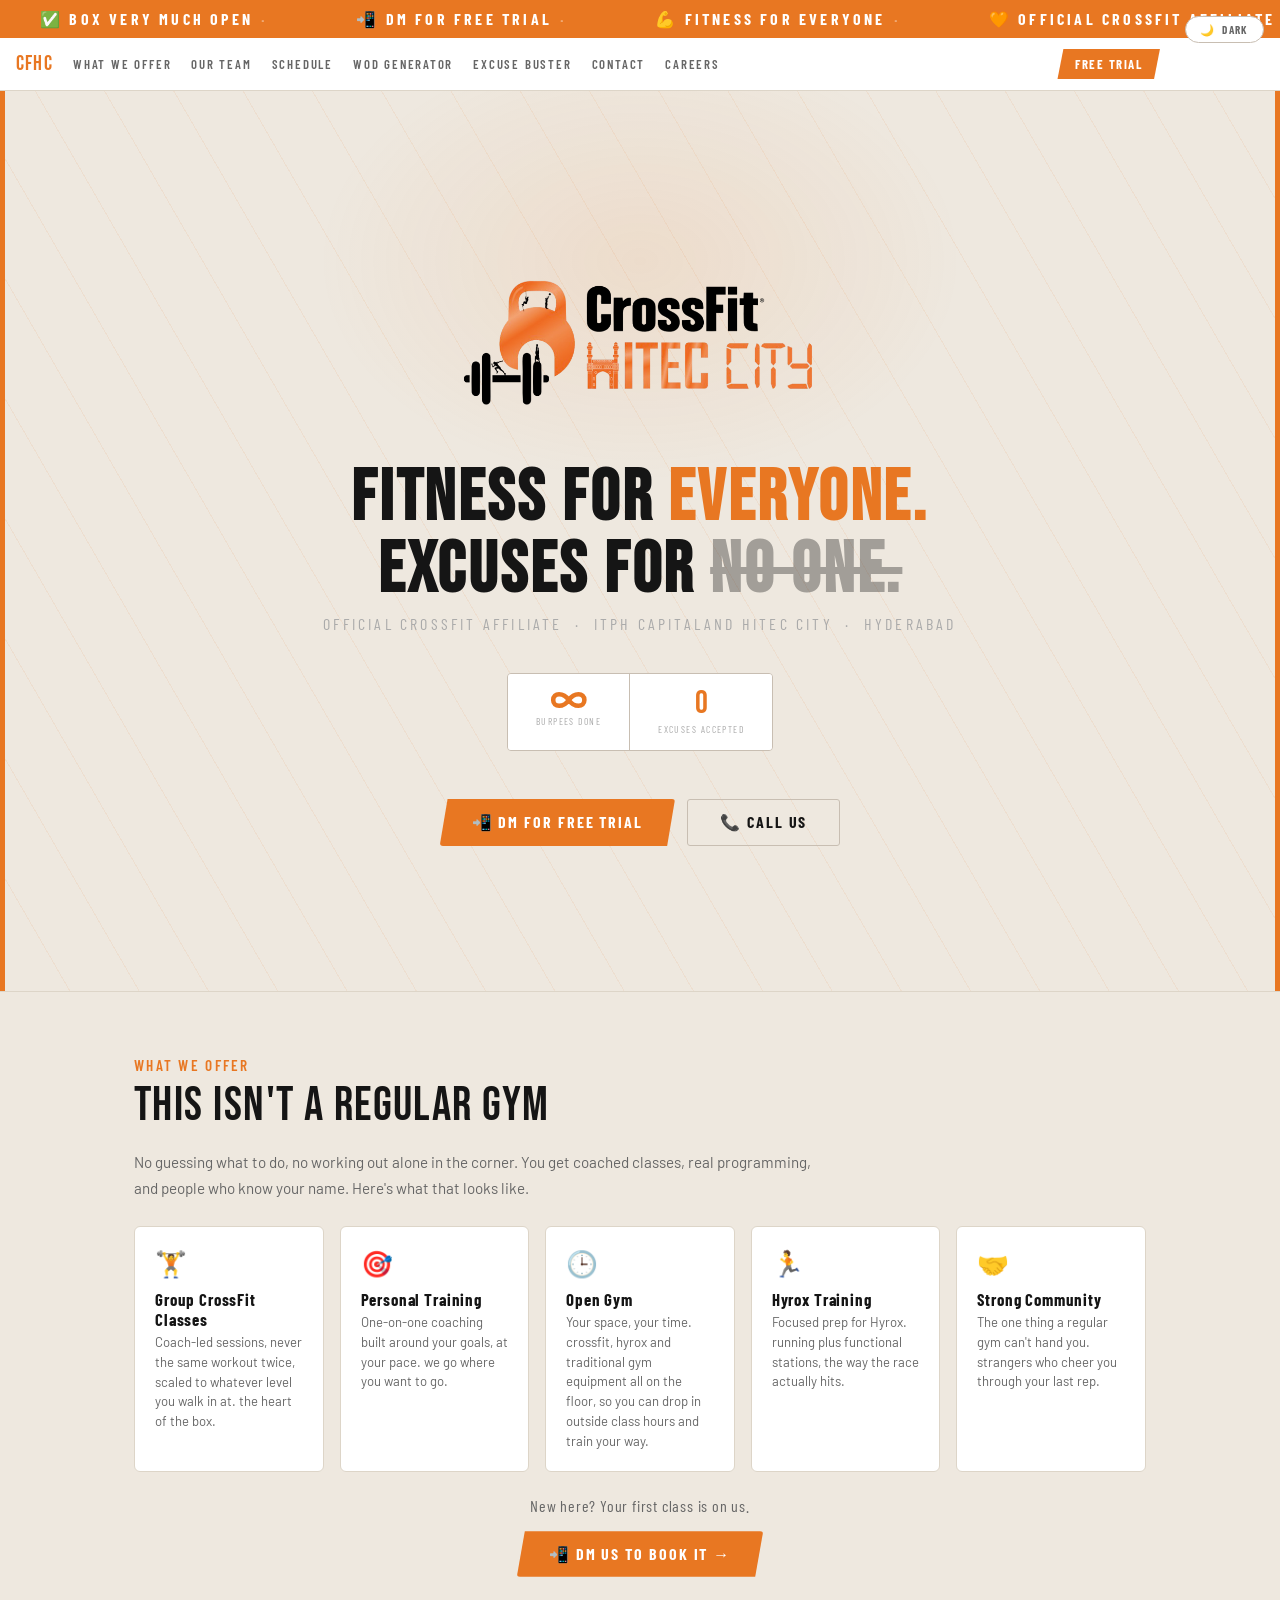
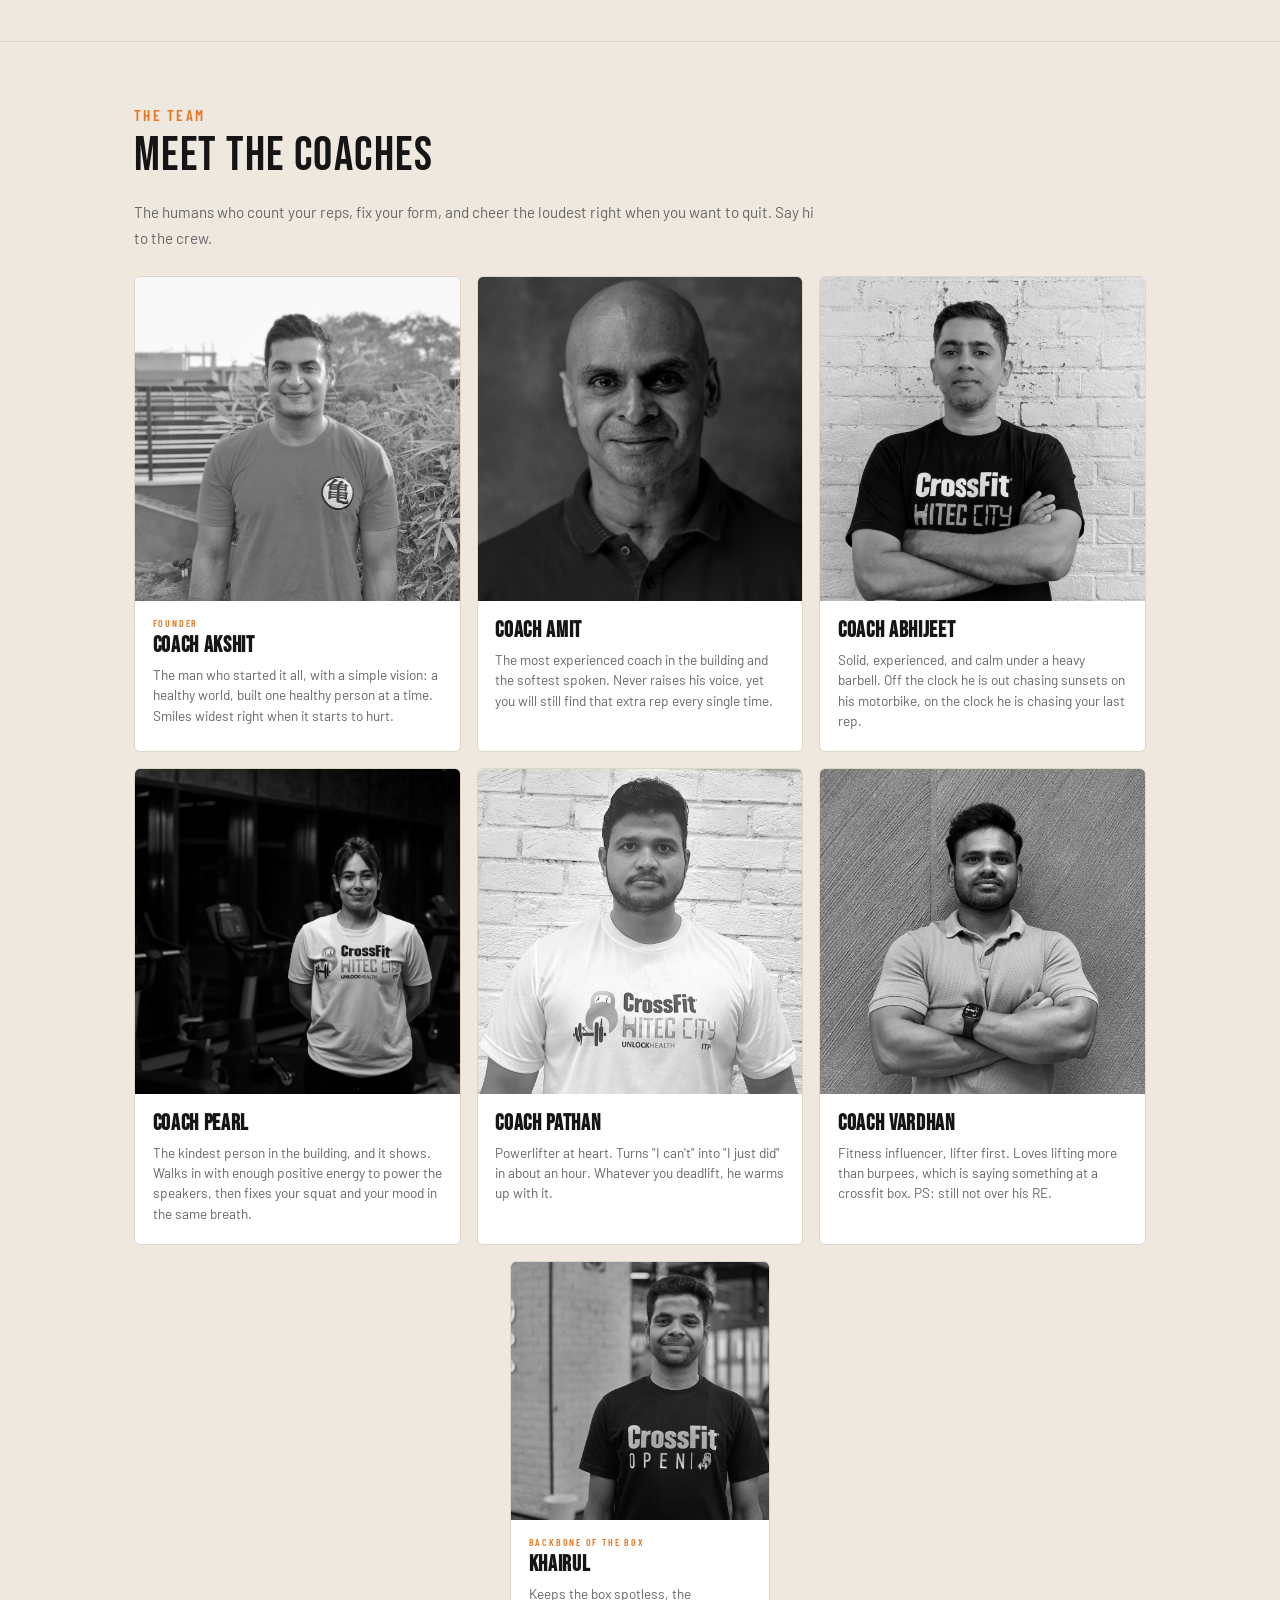
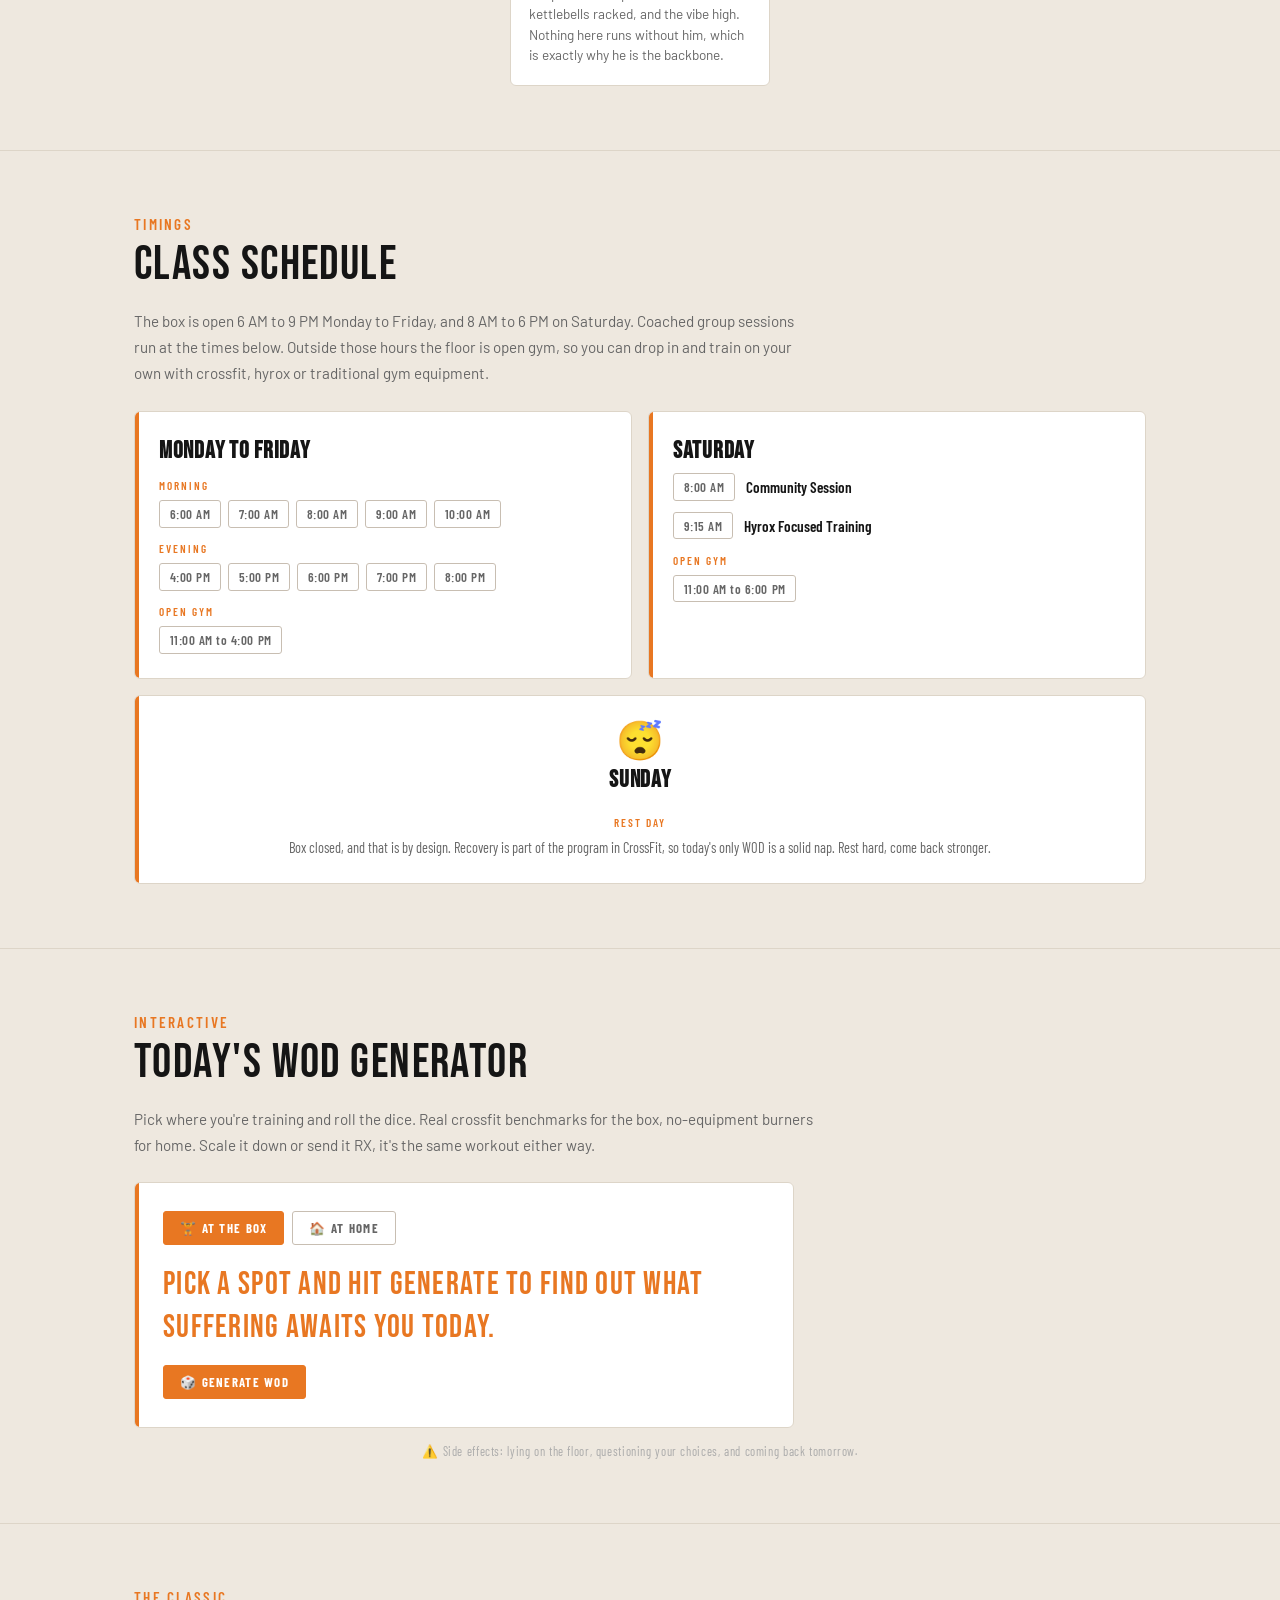
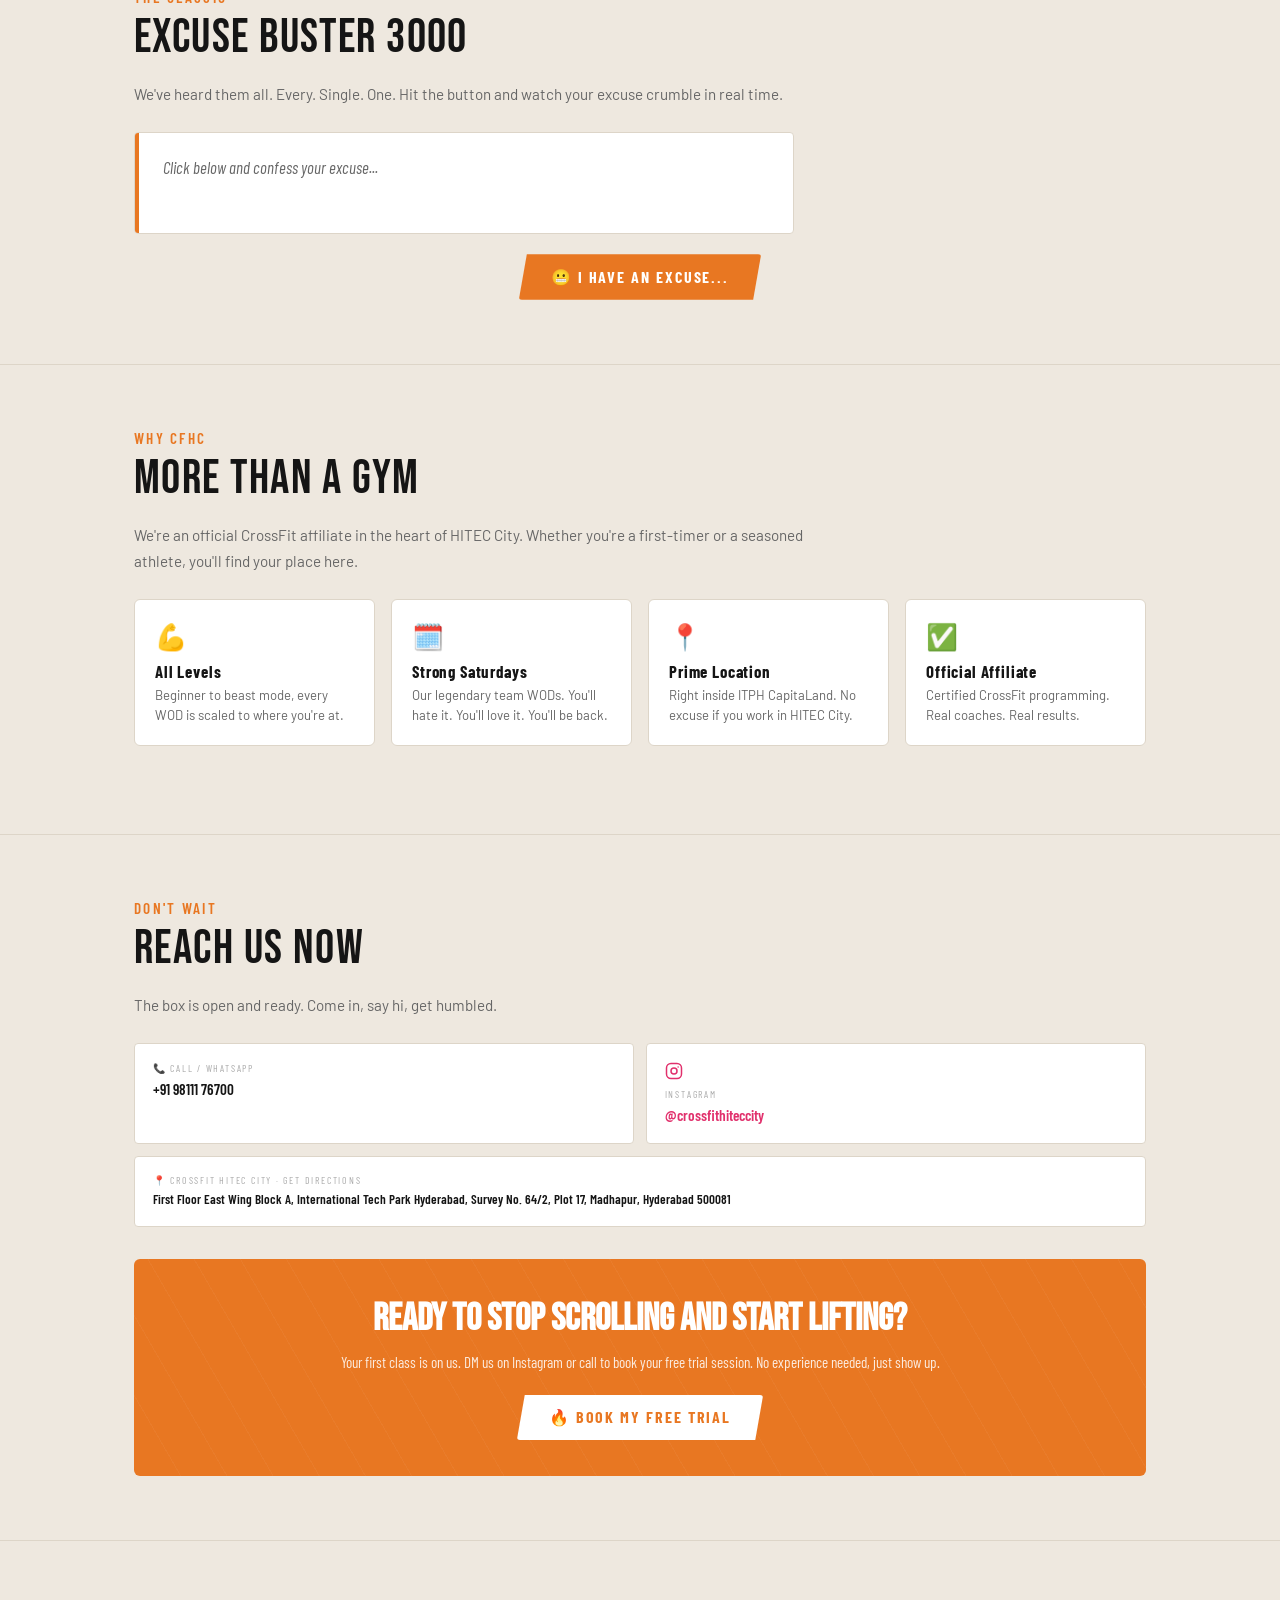
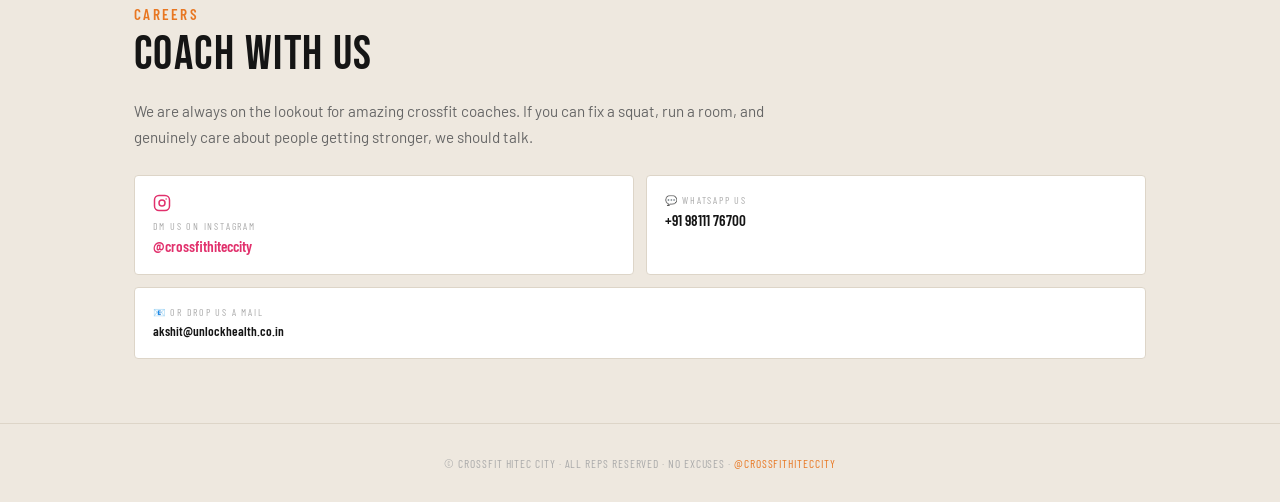
<file: index.html>
<!DOCTYPE html>
<html lang="en" data-theme="dark">
<head>
  <meta charset="UTF-8"/>
  <meta name="viewport" content="width=device-width, initial-scale=1.0"/>
  <title>CrossFit HITEC City</title>
  <meta name="description" content="CrossFit HITEC City is a CrossFit gym in Madhapur, Hyderabad and an official CrossFit affiliate. Coached group classes, personal training, open gym and Hyrox training. Your first class is free."/>
  <meta name="theme-color" content="#E87722"/>
  <meta name="robots" content="index, follow"/>
  <link rel="canonical" href="https://crossfithiteccity.com/"/>

  <!-- open graph, this is what shows up when the link is shared on whatsapp, instagram, facebook etc -->
  <meta property="og:type" content="website"/>
  <meta property="og:site_name" content="CrossFit HITEC City"/>
  <meta property="og:title" content="CrossFit HITEC City"/>
  <meta property="og:description" content="Official CrossFit affiliate in HITEC City, Hyderabad. Coached classes, personal training, open gym and Hyrox. Your first class is on us."/>
  <meta property="og:url" content="https://crossfithiteccity.com/"/>
  <meta property="og:image" content="https://crossfithiteccity.com/og-image.png"/>
  <meta property="og:image:width" content="1200"/>
  <meta property="og:image:height" content="630"/>
  <meta property="og:image:alt" content="CrossFit HITEC City logo with the tagline fitness for everyone, excuses for no one."/>

  <!-- twitter uses its own tags for the same thing -->
  <meta name="twitter:card" content="summary_large_image"/>
  <meta name="twitter:title" content="CrossFit HITEC City"/>
  <meta name="twitter:description" content="Official CrossFit affiliate in HITEC City, Hyderabad. Your first class is on us."/>
  <meta name="twitter:image" content="https://crossfithiteccity.com/og-image.png"/>

  <!-- favicons, the little icon in the browser tab -->
  <link rel="icon" href="favicon.ico" sizes="any"/>
  <link rel="icon" type="image/png" sizes="32x32" href="favicon-32.png"/>
  <link rel="apple-touch-icon" href="apple-touch-icon.png"/>

  <link href="https://fonts.googleapis.com/css2?family=Bebas+Neue&family=Barlow+Condensed:ital,wght@0,400;0,600;0,700;1,700&family=Barlow:wght@400;500&display=swap" rel="stylesheet"/>
  <!-- the ?v= number busts browser caches, bump it whenever css or js changes -->
  <link rel="stylesheet" href="css/styles.css?v=6"/>

  <!-- structured data so search engines understand this is a crossfit gym in hyderabad, with the address, phone and hours -->
  <script type="application/ld+json">
  {
    "@context": "https://schema.org",
    "@type": "HealthClub",
    "name": "CrossFit HITEC City",
    "description": "CrossFit HITEC City is a CrossFit gym in Madhapur, Hyderabad and an official CrossFit affiliate. Coached group classes, personal training, open gym and Hyrox training.",
    "url": "https://crossfithiteccity.com/",
    "logo": "https://crossfithiteccity.com/logos/logo.png",
    "image": "https://crossfithiteccity.com/og-image.png",
    "telephone": "+919811176700",
    "sameAs": [
      "https://instagram.com/crossfithiteccity"
    ],
    "address": {
      "@type": "PostalAddress",
      "streetAddress": "First Floor East Wing Block A, International Tech Park Hyderabad, Survey No. 64/2, Plot 17, Madhapur",
      "addressLocality": "Hyderabad",
      "addressRegion": "Telangana",
      "postalCode": "500081",
      "addressCountry": "IN"
    },
    "hasMap": "https://share.google/ez5UWl0daaJvxQwB5",
    "areaServed": "Hyderabad",
    "openingHoursSpecification": [
      {
        "@type": "OpeningHoursSpecification",
        "dayOfWeek": ["Monday", "Tuesday", "Wednesday", "Thursday", "Friday"],
        "opens": "06:00",
        "closes": "21:00"
      },
      {
        "@type": "OpeningHoursSpecification",
        "dayOfWeek": ["Saturday"],
        "opens": "08:00",
        "closes": "18:00"
      }
    ]
  }
  </script>
</head>
<body>
<canvas id="confetti"></canvas>
<div id="drops"></div>

<button class="theme-btn" id="themeBtn"><span id="themeIcon">☀️</span><span id="themeLabel">Light</span></button>

<!-- ══ TICKER ══ -->
<div class="ticker-wrap">
  <div class="ticker" id="ticker">
    <!-- JS duplicates these for seamless loop -->
  </div>
</div>

<!-- ══ NAV ══ -->
<!-- sits under the ticker and sticks to the top while you scroll -->
<nav class="site-nav" aria-label="Site">
  <div class="nav-inner">
    <a class="nav-logo" href="#">CFHC</a>
    <a class="nav-link" href="#offer">What We Offer</a>
    <a class="nav-link" href="#coaches">Our Team</a>
    <a class="nav-link" href="#schedule">Schedule</a>
    <a class="nav-link" href="#wod">WOD Generator</a>
    <a class="nav-link" href="#excuses">Excuse Buster</a>
    <a class="nav-link" href="#contact">Contact</a>
    <a class="nav-link" href="#careers">Careers</a>
    <a class="nav-cta js-trial" href="https://instagram.com/crossfithiteccity" target="_blank" rel="noopener">Free Trial</a>
  </div>
</nav>

<!-- ══ HERO ══ -->
<div class="hero">
  <div class="hero-slash-left"></div>
  <div class="hero-slash-right"></div>

  <div class="hero-inner">
    <div class="logo-wrap">
      <img src="logos/logo_without_bg.png" alt="CrossFit HITEC City"/>
    </div>

    <h1 class="hero-tagline">
      Fitness For <span class="hi">Everyone.</span><br>
      Excuses For <span class="strike">No One.</span>
    </h1>
    <p class="hero-sub">Official CrossFit Affiliate &nbsp;·&nbsp; ITPH CapitaLand HITEC City &nbsp;·&nbsp; Hyderabad</p>

    <div class="stats-bar">
      <div class="stat-item"><div class="stat-num"><svg class="stat-infinity" viewBox="0 0 64 32" role="img" aria-label="infinite"><path d="M32 16 C24 4 8 4 8 16 C8 28 24 28 32 16 C40 4 56 4 56 16 C56 28 40 28 32 16 Z" fill="none" stroke="currentColor" stroke-width="7" stroke-linecap="round" stroke-linejoin="round"/></svg></div><div class="stat-label">Burpees Done</div></div>
      <div class="stat-item"><div class="stat-num">0</div><div class="stat-label">Excuses Accepted</div></div>
    </div>

    <div class="cta-group">
      <a class="btn-primary js-trial" href="https://instagram.com/crossfithiteccity" target="_blank" rel="noopener">📲 DM for Free Trial</a>
      <a class="btn-secondary" href="tel:+919811176700">📞 Call Us</a>
    </div>
  </div>
</div>

<div class="section-divider"></div>

<!-- ══ WHAT WE OFFER ══ -->
<!-- real stuff we actually offer. keeps the "more than a regular gym" message up top. -->
<div class="section-wrap reveal" id="offer">
  <div class="section-label">What We Offer</div>
  <h2 class="section-title">This Isn't a Regular Gym</h2>
  <p class="section-body">No guessing what to do, no working out alone in the corner. You get coached classes, real programming, and people who know your name. Here's what that looks like.</p>
  <div class="community-grid">
    <div class="community-card"><div class="emoji">🏋️</div><h4>Group CrossFit Classes</h4><p>Coach-led sessions, never the same workout twice, scaled to whatever level you walk in at. the heart of the box.</p></div>
    <div class="community-card"><div class="emoji">🎯</div><h4>Personal Training</h4><p>One-on-one coaching built around your goals, at your pace. we go where you want to go.</p></div>
    <div class="community-card"><div class="emoji">🕒</div><h4>Open Gym</h4><p>Your space, your time. crossfit, hyrox and traditional gym equipment all on the floor, so you can drop in outside class hours and train your way.</p></div>
    <div class="community-card"><div class="emoji">🏃</div><h4>Hyrox Training</h4><p>Focused prep for Hyrox. running plus functional stations, the way the race actually hits.</p></div>
    <div class="community-card"><div class="emoji">🤝</div><h4>Strong Community</h4><p>The one thing a regular gym can't hand you. strangers who cheer you through your last rep.</p></div>
  </div>
  <p style="font-size:1rem;color:var(--text2);font-family:'Barlow Condensed',sans-serif;letter-spacing:.05em;text-align:center;margin-top:1.5rem;margin-bottom:1rem">New here? Your first class is on us.</p>
  <div style="display:flex;justify-content:center">
    <a class="btn-primary js-trial" href="https://instagram.com/crossfithiteccity" target="_blank" rel="noopener">📲 DM us to book it →</a>
  </div>
</div>

<div class="section-divider"></div>

<!-- ══ COACHES ══ -->
<!-- the team. photos live in people/coaches, greyed out by default with colour on hover. -->
<div class="section-wrap reveal" id="coaches">
  <div class="section-label">The Team</div>
  <h2 class="section-title">Meet the Coaches</h2>
  <p class="section-body">The humans who count your reps, fix your form, and cheer the loudest right when you want to quit. Say hi to the crew.</p>
  <div class="coaches-grid">
    <div class="coach-card">
      <img class="coach-photo" src="people/coaches/Coach%20Akshit.jpeg" alt="Coach Akshit" loading="lazy"/>
      <div class="coach-info">
        <div class="coach-tag">Founder</div>
        <h4 class="coach-name">Coach Akshit</h4>
        <p class="coach-about">The man who started it all, with a simple vision: a healthy world, built one healthy person at a time. Smiles widest right when it starts to hurt.</p>
      </div>
    </div>
    <div class="coach-card">
      <img class="coach-photo" src="people/coaches/Coach%20Amit.jpeg" alt="Coach Amit" loading="lazy"/>
      <div class="coach-info">
        <h4 class="coach-name">Coach Amit</h4>
        <p class="coach-about">The most experienced coach in the building and the softest spoken. Never raises his voice, yet you will still find that extra rep every single time.</p>
      </div>
    </div>
    <div class="coach-card">
      <img class="coach-photo" src="people/coaches/Coach%20Abhijeet.jpeg" alt="Coach Abhijeet" loading="lazy"/>
      <div class="coach-info">
        <h4 class="coach-name">Coach Abhijeet</h4>
        <p class="coach-about">Solid, experienced, and calm under a heavy barbell. Off the clock he is out chasing sunsets on his motorbike, on the clock he is chasing your last rep.</p>
      </div>
    </div>
    <div class="coach-card">
      <img class="coach-photo" src="people/coaches/Coach%20Pearl.jpeg" alt="Coach Pearl" loading="lazy"/>
      <div class="coach-info">
        <h4 class="coach-name">Coach Pearl</h4>
        <p class="coach-about">The kindest person in the building, and it shows. Walks in with enough positive energy to power the speakers, then fixes your squat and your mood in the same breath.</p>
      </div>
    </div>
    <div class="coach-card">
      <img class="coach-photo" src="people/coaches/Coach%20Pathan.jpeg" alt="Coach Pathan" loading="lazy"/>
      <div class="coach-info">
        <h4 class="coach-name">Coach Pathan</h4>
        <p class="coach-about">Powerlifter at heart. Turns "I can't" into "I just did" in about an hour. Whatever you deadlift, he warms up with it.</p>
      </div>
    </div>
    <div class="coach-card">
      <img class="coach-photo" src="people/coaches/Coach%20Vardhan.jpeg" alt="Coach Vardhan" loading="lazy"/>
      <div class="coach-info">
        <h4 class="coach-name">Coach Vardhan</h4>
        <p class="coach-about">Fitness influencer, lifter first. Loves lifting more than burpees, which is saying something at a crossfit box. PS: still not over his RE.</p>
      </div>
    </div>
  </div>
  <!-- one support staff, khairul, the backbone of the box -->
  <div class="backbone">
    <div class="coach-card">
      <img class="coach-photo" src="people/support-staff/Khairul.jpeg" alt="Khairul" loading="lazy"/>
      <div class="coach-info">
        <div class="coach-tag">Backbone of the Box</div>
        <h4 class="coach-name">Khairul</h4>
        <p class="coach-about">Keeps the box spotless, the kettlebells racked, and the vibe high. Nothing here runs without him, which is exactly why he is the backbone.</p>
      </div>
    </div>
  </div>
</div>

<div class="section-divider"></div>

<!-- ══ SCHEDULE ══ -->
<!-- the group session timings. box hours up top, then a card per day group. -->
<div class="section-wrap reveal" id="schedule">
  <div class="section-label">Timings</div>
  <h2 class="section-title">Class Schedule</h2>
  <p class="section-body">The box is open 6 AM to 9 PM Monday to Friday, and 8 AM to 6 PM on Saturday. Coached group sessions run at the times below. Outside those hours the floor is open gym, so you can drop in and train on your own with crossfit, hyrox or traditional gym equipment.</p>
  <div class="schedule-grid">
    <div class="sched-card">
      <h4 class="sched-day">Monday to Friday</h4>
      <div class="sched-block">Morning</div>
      <div class="time-pills">
        <span class="time-pill">6:00 AM</span>
        <span class="time-pill">7:00 AM</span>
        <span class="time-pill">8:00 AM</span>
        <span class="time-pill">9:00 AM</span>
        <span class="time-pill">10:00 AM</span>
      </div>
      <div class="sched-block">Evening</div>
      <div class="time-pills">
        <span class="time-pill">4:00 PM</span>
        <span class="time-pill">5:00 PM</span>
        <span class="time-pill">6:00 PM</span>
        <span class="time-pill">7:00 PM</span>
        <span class="time-pill">8:00 PM</span>
      </div>
      <div class="sched-block">Open Gym</div>
      <div class="time-pills"><span class="time-pill">11:00 AM to 4:00 PM</span></div>
    </div>
    <div class="sched-card">
      <h4 class="sched-day">Saturday</h4>
      <div class="sched-session"><span class="time-pill">8:00 AM</span><span class="sched-session-name">Community Session</span></div>
      <div class="sched-session"><span class="time-pill">9:15 AM</span><span class="sched-session-name">Hyrox Focused Training</span></div>
      <div class="sched-block">Open Gym</div>
      <div class="time-pills"><span class="time-pill">11:00 AM to 6:00 PM</span></div>
    </div>
    <div class="sched-card sched-card--rest">
      <div class="sched-rest-emoji">😴</div>
      <h4 class="sched-day">Sunday</h4>
      <div class="sched-block">Rest Day</div>
      <p class="sched-rest-text">Box closed, and that is by design. Recovery is part of the program in CrossFit, so today's only WOD is a solid nap. Rest hard, come back stronger.</p>
    </div>
  </div>
</div>

<div class="section-divider"></div>

<!-- ══ WOD GENERATOR ══ -->
<div class="section-wrap reveal" id="wod">
  <div class="section-label">Interactive</div>
  <h2 class="section-title">Today's WOD Generator</h2>
  <p class="section-body">Pick where you're training and roll the dice. Real crossfit benchmarks for the box, no-equipment burners for home. Scale it down or send it RX, it's the same workout either way.</p>
  <div class="wod-card">
    <div class="wod-toggle" role="group" aria-label="Where are you training">
      <button class="wod-btn mode-btn hot" data-mode="gym">🏋️ At the Box</button>
      <button class="wod-btn mode-btn" data-mode="home">🏠 At Home</button>
    </div>
    <div class="wod-display" id="wodDisplay">Pick a spot and hit generate to find out what suffering awaits you today.</div>
    <div class="wod-meta" id="wodMeta"></div>
    <div class="wod-actions">
      <button class="wod-btn hot" id="genBtn">🎲 Generate WOD</button>
      <div class="wod-level" id="wodLevel" style="display:none" role="group" aria-label="Difficulty">
        <button class="wod-btn level-btn" data-level="scaled">📉 Scaled</button>
        <button class="wod-btn level-btn hot" data-level="rx">💀 RX</button>
      </div>
    </div>
  </div>
  <p style="font-size:.78rem;color:var(--text3);font-family:'Barlow Condensed',sans-serif;letter-spacing:.05em;text-align:center">⚠️ Side effects: lying on the floor, questioning your choices, and coming back tomorrow.</p>
</div>

<div class="section-divider"></div>

<!-- ══ EXCUSE BUSTER ══ -->
<div class="section-wrap reveal" id="excuses">
  <div class="section-label">The Classic</div>
  <h2 class="section-title">Excuse Buster 3000</h2>
  <p class="section-body">We've heard them all. Every. Single. One. Hit the button and watch your excuse crumble in real time.</p>
  <div class="excuse-card">
    <div class="excuse-text" id="excuseText">Click below and confess your excuse...</div>
    <div class="reply-text" id="replyText"></div>
  </div>
  <div style="display:flex;justify-content:center">
    <button class="btn-primary" onclick="bustExcuse()">😬 I have an excuse...</button>
  </div>
</div>

<div class="section-divider"></div>

<!-- ══ COMMUNITY ══ -->
<div class="section-wrap reveal">
  <div class="section-label">Why CFHC</div>
  <h2 class="section-title">More Than a Gym</h2>
  <p class="section-body">We're an official CrossFit affiliate in the heart of HITEC City. Whether you're a first-timer or a seasoned athlete, you'll find your place here.</p>
  <div class="community-grid">
    <div class="community-card"><div class="emoji">💪</div><h4>All Levels</h4><p>Beginner to beast mode, every WOD is scaled to where you're at.</p></div>
    <div class="community-card"><div class="emoji">🗓️</div><h4>Strong Saturdays</h4><p>Our legendary team WODs. You'll hate it. You'll love it. You'll be back.</p></div>
    <div class="community-card"><div class="emoji">📍</div><h4>Prime Location</h4><p>Right inside ITPH CapitaLand. No excuse if you work in HITEC City.</p></div>
    <div class="community-card"><div class="emoji">✅</div><h4>Official Affiliate</h4><p>Certified CrossFit programming. Real coaches. Real results.</p></div>
  </div>
</div>

<div class="section-divider"></div>

<!-- ══ CONTACT ══ -->
<div class="section-wrap reveal" id="contact">
  <div class="section-label">Don't Wait</div>
  <h2 class="section-title">Reach Us Now</h2>
  <p class="section-body">The box is open and ready. Come in, say hi, get humbled.</p>
  <div class="contact-grid">
    <a class="contact-card" href="tel:+919811176700"><div class="cc-label">📞 Call / WhatsApp</div><div class="cc-value">+91 98111 76700</div></a>
    <a class="contact-card ig" href="https://instagram.com/crossfithiteccity" target="_blank" rel="noopener">
      <svg class="ig-icon" viewBox="0 0 24 24" fill="none"><rect x="2" y="2" width="20" height="20" rx="6" stroke="#E1306C" stroke-width="2"/><circle cx="12" cy="12" r="4" stroke="#E1306C" stroke-width="2"/><circle cx="17.5" cy="6.5" r="1" fill="#E1306C"/></svg>
      <div class="cc-label">Instagram</div><div class="cc-value">@crossfithiteccity</div>
    </a>
    <a class="contact-card full" href="https://share.google/ez5UWl0daaJvxQwB5" target="_blank" rel="noopener"><div class="cc-label">📍 CrossFit HITEC City · Get Directions</div><div class="cc-value">First Floor East Wing Block A, International Tech Park Hyderabad, Survey No. 64/2, Plot 17, Madhapur, Hyderabad 500081</div></a>
  </div>

  <div class="trial-box">
    <h3>Ready to Stop Scrolling and Start Lifting?</h3>
    <p>Your first class is on us. DM us on Instagram or call to book your free trial session. No experience needed, just show up.</p>
    <a class="btn-white js-trial" href="https://instagram.com/crossfithiteccity" target="_blank" rel="noopener" onclick="fireConfetti()">🔥 Book My Free Trial</a>
  </div>
</div>

<div class="section-divider"></div>

<!-- ══ CAREERS ══ -->
<div class="section-wrap reveal" id="careers">
  <div class="section-label">Careers</div>
  <h2 class="section-title">Coach With Us</h2>
  <p class="section-body">We are always on the lookout for amazing crossfit coaches. If you can fix a squat, run a room, and genuinely care about people getting stronger, we should talk.</p>
  <div class="contact-grid">
    <a class="contact-card ig" href="https://instagram.com/crossfithiteccity" target="_blank" rel="noopener">
      <svg class="ig-icon" viewBox="0 0 24 24" fill="none"><rect x="2" y="2" width="20" height="20" rx="6" stroke="#E1306C" stroke-width="2"/><circle cx="12" cy="12" r="4" stroke="#E1306C" stroke-width="2"/><circle cx="17.5" cy="6.5" r="1" fill="#E1306C"/></svg>
      <div class="cc-label">DM us on Instagram</div><div class="cc-value">@crossfithiteccity</div>
    </a>
    <a class="contact-card" href="https://wa.me/919811176700"><div class="cc-label">💬 WhatsApp us</div><div class="cc-value">+91 98111 76700</div></a>
    <a class="contact-card full" href="mailto:akshit@unlockhealth.co.in"><div class="cc-label">📧 Or drop us a mail</div><div class="cc-value">akshit@unlockhealth.co.in</div></a>
  </div>
</div>

<footer>© CrossFit HITEC City · All Reps Reserved · No Excuses · <a href="https://instagram.com/crossfithiteccity" target="_blank">@crossfithiteccity</a></footer>

<!-- ══ TRIAL MODAL ══ -->
<!-- pops up when any free trial button is clicked, lets people pick instagram or whatsapp -->
<div class="modal-overlay" id="trialModal" hidden>
  <div class="modal-card">
    <button class="modal-close" aria-label="Close">✕</button>
    <h3>Book Your Free Trial</h3>
    <p>Pick whichever is easier. We reply on both, fast.</p>
    <a class="modal-btn ig" href="https://instagram.com/crossfithiteccity" target="_blank" rel="noopener">📲 DM on Instagram</a>
    <a class="modal-btn wa" href="https://wa.me/919811176700?text=Hi!%20I%20want%20to%20book%20my%20free%20trial%20class%20at%20CrossFit%20HITEC%20City." target="_blank" rel="noopener">💬 WhatsApp Us</a>
  </div>
</div>

<script src="js/wods.js?v=2"></script>
<script src="js/excuses.js?v=2"></script>
<script src="js/main.js?v=4"></script>
</body>
</html>
</file>
<file: css/styles.css>
*,*::before,*::after{box-sizing:border-box;margin:0;padding:0}

:root{--orange:#E87722;--orange-dim:rgba(232,119,34,0.18);--orange-glow:rgba(232,119,34,0.10)}

[data-theme="dark"]{
  --bg:#070707;--bg2:#111;--bg3:#181818;
  --border:#222;--border2:#333;
  --text:#F2F2F2;--text2:#888;--text3:#444;
  /* subtle pale panel behind logo so it reads on dark backgrounds */
  --logo-wrap-bg:linear-gradient(180deg, rgba(255,255,255,0.07), rgba(255,255,255,0.035));
  --logo-wrap-border:rgba(255,255,255,0.09);
  --logo-wrap-r:6px;
  --card-hover-bg:rgba(232,119,34,0.07);
  --ticker-bg:#E87722;--ticker-text:#fff;
  --slash-color:rgba(232,119,34,0.06);
  --orange-glow:rgba(232,119,34,0.18);
}
[data-theme="light"]{
  --bg:#EEE8DF;--bg2:#fff;--bg3:#f5f0ea;
  --border:#DDD5C8;--border2:#C8BEB2;
  --text:#151515;--text2:#666;--text3:#AAA;
  --logo-wrap-bg:transparent;--logo-wrap-r:14px;
  --card-hover-bg:rgba(232,119,34,0.06);
  --ticker-bg:#E87722;--ticker-text:#fff;
  --slash-color:rgba(232,119,34,0.08);
}

html{scroll-behavior:smooth}
body{background:var(--bg);color:var(--text);font-family:'Barlow',sans-serif;min-height:100vh;overflow-x:hidden;transition:background .3s,color .3s}

/* ── THEME BTN ── */
.theme-btn{position:fixed;top:1rem;right:1rem;z-index:300;background:var(--bg2);border:1px solid var(--border2);border-radius:50px;padding:.35rem .9rem;cursor:pointer;display:flex;align-items:center;gap:.4rem;font-family:'Barlow Condensed',sans-serif;font-size:.7rem;font-weight:700;letter-spacing:.12em;text-transform:uppercase;color:var(--text2);transition:border-color .2s,color .2s,background .3s}
.theme-btn:hover{border-color:var(--orange);color:var(--orange)}

/* ── NAV ── */
/* sits under the ticker and sticks to the top of the screen while you scroll.
   the floating theme button sits on top of it, so the inner row leaves room on the right */
.site-nav{position:sticky;top:0;z-index:250;background:var(--bg2);border-bottom:1px solid var(--border);transition:background .3s,border-color .3s}
.nav-inner{display:flex;align-items:center;gap:1.25rem;padding:.7rem 1rem;padding-right:7.5rem;overflow-x:auto;white-space:nowrap;-webkit-overflow-scrolling:touch;scrollbar-width:none}
.nav-inner::-webkit-scrollbar{display:none}
.nav-logo{font-family:'Bebas Neue',sans-serif;font-size:1.3rem;line-height:1;color:var(--orange);text-decoration:none;letter-spacing:.06em}
.nav-link{font-family:'Barlow Condensed',sans-serif;font-size:.8rem;font-weight:600;letter-spacing:.14em;text-transform:uppercase;color:var(--text2);text-decoration:none;transition:color .2s}
.nav-link:hover{color:var(--orange)}
.nav-cta{margin-left:auto;background:var(--orange);color:#fff;font-family:'Barlow Condensed',sans-serif;font-size:.8rem;font-weight:700;letter-spacing:.12em;text-transform:uppercase;padding:.45rem 1.1rem;text-decoration:none;clip-path:polygon(6px 0%,100% 0%,calc(100% - 6px) 100%,0% 100%);transition:background .2s}
.nav-cta:hover{background:#c45e0e}

/* ── TICKER ── */
.ticker-wrap{background:var(--ticker-bg);overflow:hidden;width:100%;padding:.55rem 0;position:relative;z-index:10}
.ticker{display:flex;width:max-content;animation:ticker-scroll 45s linear infinite}
.ticker-item{font-family:'Barlow Condensed',sans-serif;font-size:1rem;font-weight:700;letter-spacing:.2em;text-transform:uppercase;color:var(--ticker-text);padding:0 2.5rem;white-space:nowrap}
.ticker-sep{color:rgba(255,255,255,0.4);padding:0 .5rem}
@keyframes ticker-scroll{0%{transform:translateX(0)}100%{transform:translateX(-50%)}}

/* ── HERO ── */
.hero{min-height:100vh;display:flex;flex-direction:column;align-items:center;justify-content:center;padding:5rem 1.5rem 4rem;text-align:center;position:relative;overflow:hidden}

/* diagonal slash bg */
.hero::before{content:'';position:absolute;inset:0;background:repeating-linear-gradient(60deg,var(--slash-color) 0px,var(--slash-color) 1px,transparent 1px,transparent 60px);pointer-events:none;z-index:0}
/* orange glow blob */
.hero::after{content:'';position:absolute;top:-10%;left:50%;transform:translateX(-50%);width:760px;height:520px;background:radial-gradient(ellipse,var(--orange-glow) 0%,transparent 60%);pointer-events:none;z-index:0}

/* orange side-slash accent */
.hero-slash-left{position:absolute;left:0;top:0;bottom:0;width:5px;background:var(--orange);z-index:1}
.hero-slash-right{position:absolute;right:0;top:0;bottom:0;width:5px;background:var(--orange);z-index:1}

.hero-inner{position:relative;z-index:2;display:flex;flex-direction:column;align-items:center}

.logo-wrap{width:min(420px,85vw);margin-bottom:2rem;background:var(--logo-wrap-bg);border-radius:var(--logo-wrap-r);padding:.5rem;transition:background .3s,border-radius .3s}
.logo-wrap{border:1px solid var(--logo-wrap-border);box-shadow:none;display:inline-block}
.logo-wrap img{width:100%;height:auto;display:block;filter:none;transition:transform .25s}
/* removed shadows; keep subtle hover lift if desired */
.logo-wrap:hover img{transform:translateY(-3px);filter:none}


.hero-tagline{font-family:'Bebas Neue',sans-serif;font-size:clamp(2.2rem,7vw,4.5rem);letter-spacing:.04em;color:var(--text);margin-bottom:.4rem;line-height:1}
.hero-tagline .hi{color:var(--orange)}
.hero-tagline .strike{text-decoration:line-through;opacity:.35}

.hero-sub{font-family:'Barlow Condensed',sans-serif;font-size:clamp(.8rem,2vw,1rem);letter-spacing:.2em;text-transform:uppercase;color:var(--text3);margin-bottom:2.5rem}

/* ── STATS ── */
.stats-bar{display:flex;gap:0;flex-wrap:wrap;justify-content:center;margin-bottom:3rem;border:1px solid var(--border2);border-radius:4px;overflow:hidden}
.stat-item{display:flex;flex-direction:column;align-items:center;gap:.2rem;padding:.9rem 1.75rem;border-right:1px solid var(--border2);background:var(--bg2);transition:background .3s}
.stat-item:last-child{border-right:none}
.stat-item:hover{background:var(--bg3)}
.stat-num{font-family:'Bebas Neue',sans-serif;font-size:2rem;color:var(--orange);line-height:1}
/* infinity drawn as svg so it looks identical on every device instead of falling back to a system font */
.stat-infinity{display:block;width:2.6rem;height:1.5rem;color:var(--orange)}
.stat-label{font-family:'Barlow Condensed',sans-serif;font-size:.6rem;letter-spacing:.15em;text-transform:uppercase;color:var(--text3)}
@media(max-width:480px){.stats-bar{border:none;gap:.5rem}.stat-item{border:1px solid var(--border2);border-radius:4px;padding:.75rem 1.25rem}.stat-item:last-child{border-right:1px solid var(--border2)}}

/* ── CTA ── */
.cta-group{display:flex;gap:.75rem;flex-wrap:wrap;justify-content:center}
.btn-primary{background:var(--orange);color:#fff;font-family:'Barlow Condensed',sans-serif;font-size:1rem;font-weight:700;letter-spacing:.12em;text-transform:uppercase;padding:.8rem 2rem;border-radius:3px;text-decoration:none;border:none;cursor:pointer;transition:background .2s,transform .15s;display:inline-flex;align-items:center;gap:.5rem;clip-path:polygon(8px 0%,100% 0%,calc(100% - 8px) 100%,0% 100%)}
.btn-primary:hover{background:#c45e0e;transform:translateY(-2px)}
.btn-secondary{background:transparent;color:var(--text);border:1px solid var(--border2);font-family:'Barlow Condensed',sans-serif;font-size:1rem;font-weight:700;letter-spacing:.12em;text-transform:uppercase;padding:.8rem 2rem;border-radius:3px;text-decoration:none;cursor:pointer;transition:border-color .2s,color .2s,transform .15s;display:inline-flex;align-items:center;gap:.5rem}
.btn-secondary:hover{border-color:var(--orange);color:var(--orange);transform:translateY(-2px)}

/* ── SECTION ── */
/* scroll-margin keeps anchored sections from hiding under the fixed nav */
.section-wrap{padding:4rem 1.5rem;max-width:1060px;margin:0 auto;scroll-margin-top:56px}
.section-label{font-family:'Barlow Condensed',sans-serif;font-size:clamp(.85rem,2.2vw,.95rem);font-weight:600;letter-spacing:.15em;text-transform:uppercase;color:var(--orange);margin-bottom:.5rem}
/* weight 400 because the titles are real h2s now and bebas has no bold, so the browser would fake one */
.section-title{font-family:'Bebas Neue',sans-serif;font-weight:400;font-size:clamp(2rem,6vw,3rem);letter-spacing:.03em;line-height:1;margin-bottom:1.25rem}
/* cap the intro paragraphs so lines stay readable even though the section is now wider */
.section-body{color:var(--text2);font-size:.95rem;line-height:1.7;margin-bottom:1.5rem;max-width:680px}
.section-divider{width:100%;height:1px;background:var(--border);margin:0}

/* ── WOD GENERATOR ── */
.wod-card{background:var(--bg2);border:1px solid var(--border);border-radius:6px;padding:1.75rem;margin-bottom:1rem;transition:background .3s,border-color .3s;position:relative;overflow:hidden;max-width:660px}
.wod-card::before{content:'';position:absolute;left:0;top:0;bottom:0;width:4px;background:var(--orange)}
/* box vs home toggle sits above the workout */
.wod-toggle{display:flex;gap:.5rem;margin-bottom:1.1rem}
.wod-display{min-height:4rem;display:flex;flex-direction:column;justify-content:center;gap:.4rem;transition:opacity .2s}
/* the placeholder prompt (plain text, no spans) reads in bebas orange like a cue */
.wod-display{font-family:'Bebas Neue',sans-serif;font-size:clamp(1.4rem,4vw,2rem);color:var(--orange);letter-spacing:.04em;line-height:1.35}
.wod-name{font-family:'Bebas Neue',sans-serif;font-size:clamp(1.5rem,4.5vw,2.1rem);color:var(--orange);letter-spacing:.04em;line-height:1}
.wod-format{font-family:'Barlow Condensed',sans-serif;font-size:.78rem;font-weight:600;letter-spacing:.14em;text-transform:uppercase;color:var(--text2)}
.wod-moves{font-family:'Barlow',sans-serif;font-size:1rem;color:var(--text);line-height:1.5}
.wod-meta{margin-top:.75rem;font-family:'Barlow Condensed',sans-serif;font-size:.8rem;letter-spacing:.1em;color:var(--text2);text-transform:uppercase}
.wod-meta span{color:var(--orange);margin-right:.5rem}
.wod-actions{display:flex;gap:.6rem;margin-top:1rem;flex-wrap:wrap;align-items:center}
.wod-level{display:inline-flex;gap:.5rem}
.wod-btn{background:transparent;border:1px solid var(--border2);color:var(--text2);font-family:'Barlow Condensed',sans-serif;font-size:.8rem;font-weight:700;letter-spacing:.1em;text-transform:uppercase;padding:.5rem 1rem;border-radius:3px;cursor:pointer;transition:all .2s}
.wod-btn:hover{border-color:var(--orange);color:var(--orange)}
.wod-btn.hot{background:var(--orange);border-color:var(--orange);color:#fff}

/* ── EXCUSE ── */
.excuse-card{background:var(--bg2);border:1px solid var(--border);border-radius:4px;padding:1.5rem 1.75rem;margin-bottom:1.25rem;transition:background .3s;position:relative;overflow:hidden;max-width:660px}
.excuse-card::before{content:'';position:absolute;left:0;top:0;bottom:0;width:4px;background:#E87722}
.excuse-text{font-family:'Barlow Condensed',sans-serif;font-style:italic;font-size:1.05rem;color:var(--text2);margin-bottom:.75rem;min-height:2.5rem;transition:opacity .2s}
.reply-text{font-family:'Barlow Condensed',sans-serif;font-size:1.15rem;font-weight:700;color:var(--orange);transition:opacity .2s}

/* ── COMMUNITY ── */
.community-grid{display:grid;grid-template-columns:repeat(auto-fit,minmax(175px,1fr));gap:1rem;margin-bottom:1.5rem}
.community-card{background:var(--bg2);border:1px solid var(--border);border-radius:6px;padding:1.25rem;transition:border-color .2s,background .2s,transform .2s}
.community-card:hover{border-color:var(--orange);background:var(--card-hover-bg);transform:translateY(-3px)}
.community-card .emoji{font-size:1.6rem;margin-bottom:.6rem}
.community-card h4{font-family:'Barlow Condensed',sans-serif;font-size:1.05rem;font-weight:700;letter-spacing:.05em;color:var(--text);margin-bottom:.3rem}
.community-card p{font-size:.82rem;color:var(--text2);line-height:1.5}

/* ── SCHEDULE ── */
/* two even columns (mon-fri and saturday) with sunday spanning full width below. one column on small screens */
.schedule-grid{display:grid;grid-template-columns:1fr 1fr;gap:1rem}
@media(max-width:640px){.schedule-grid{grid-template-columns:1fr}}
.sched-card{background:var(--bg2);border:1px solid var(--border);border-radius:6px;padding:1.5rem;position:relative;overflow:hidden;transition:background .3s,border-color .3s}
.sched-card::before{content:'';position:absolute;left:0;top:0;bottom:0;width:4px;background:var(--orange)}
.sched-day{font-family:'Bebas Neue',sans-serif;font-size:1.5rem;letter-spacing:.03em;color:var(--text);margin-bottom:.5rem}
.sched-block{font-family:'Barlow Condensed',sans-serif;font-size:.7rem;font-weight:600;letter-spacing:.18em;text-transform:uppercase;color:var(--orange);margin:.9rem 0 .5rem}
.time-pills{display:flex;flex-wrap:wrap;gap:.45rem}
.time-pill{font-family:'Barlow Condensed',sans-serif;font-size:.82rem;font-weight:600;letter-spacing:.04em;color:var(--text2);border:1px solid var(--border2);border-radius:3px;padding:.3rem .6rem;white-space:nowrap}
.sched-session{display:flex;align-items:center;gap:.7rem;margin-bottom:.7rem}
.sched-session-name{font-family:'Barlow Condensed',sans-serif;font-size:.95rem;font-weight:600;color:var(--text)}
.sched-rest-text{font-family:'Barlow Condensed',sans-serif;font-size:.9rem;color:var(--text2);line-height:1.5}
/* the rest day card is sparse, so span it full width on its own row and center it so it stays balanced */
.sched-card--rest{grid-column:1/-1;display:flex;flex-direction:column;align-items:center;justify-content:center;text-align:center}
.sched-rest-emoji{font-size:2.4rem;margin-bottom:.4rem;line-height:1}

/* ── COACHES ── */
/* wider min so we get 3 across on desktop (keeps the 6 coaches as a balanced 3 + 3) */
.coaches-grid{display:grid;grid-template-columns:repeat(auto-fit,minmax(280px,1fr));gap:1rem}
.coach-card{background:var(--bg2);border:1px solid var(--border);border-radius:6px;overflow:hidden;transition:border-color .2s,transform .2s}
.coach-card:hover{border-color:var(--orange);transform:translateY(-3px)}
/* photos are a mixed bag, so crop them square and grey them out so the row looks like one set. colour comes back on hover */
.coach-photo{width:100%;aspect-ratio:1/1;object-fit:cover;object-position:center 28%;display:block;filter:grayscale(1);transition:filter .3s}
.coach-card:hover .coach-photo{filter:grayscale(0)}
.coach-info{padding:1rem 1.1rem 1.25rem}
.coach-name{font-family:'Bebas Neue',sans-serif;font-size:1.4rem;letter-spacing:.03em;color:var(--text);margin-bottom:.35rem}
.coach-about{font-size:.85rem;color:var(--text2);line-height:1.5}
/* small orange role tag, used for khairul the backbone */
.coach-tag{font-family:'Barlow Condensed',sans-serif;font-size:.62rem;font-weight:600;letter-spacing:.18em;text-transform:uppercase;color:var(--orange);margin-bottom:.2rem}
/* one support staff, so show him as a single centered card under the coaches */
.backbone{display:flex;justify-content:center;margin-top:1rem}
.backbone .coach-card{width:100%;max-width:260px}

/* ── CONTACT ── */
.contact-grid{display:grid;grid-template-columns:repeat(2,minmax(0,1fr));gap:.75rem}
@media(max-width:480px){.contact-grid{grid-template-columns:1fr}}
.contact-card{background:var(--bg2);border:1px solid var(--border);border-radius:4px;padding:1.1rem;text-decoration:none;display:flex;flex-direction:column;gap:.3rem;transition:border-color .2s,background .2s,transform .2s}
.contact-card:hover{border-color:var(--orange);background:var(--card-hover-bg);transform:translateY(-2px)}
.cc-label{font-family:'Barlow Condensed',sans-serif;font-size:.62rem;letter-spacing:.18em;text-transform:uppercase;color:var(--text3)}
.cc-value{font-family:'Barlow Condensed',sans-serif;font-size:.95rem;font-weight:600;color:var(--text);line-height:1.35;transition:color .3s}
.contact-card.ig:hover{border-color:#E1306C;background:rgba(225,48,108,.05)}
.contact-card.ig .cc-value{color:#E1306C}
.contact-card.full{grid-column:span 2}
@media(max-width:480px){.contact-card.full{grid-column:span 1}}
.contact-card.full .cc-value{font-size:.82rem}
.ig-icon{width:18px;height:18px;margin-bottom:.2rem}

/* ── FREE TRIAL BOX ── */
.trial-box{margin-top:2rem;background:var(--orange);border-radius:6px;padding:2.25rem;text-align:center;position:relative;overflow:hidden}
.trial-box::before{content:'';position:absolute;inset:0;background:repeating-linear-gradient(60deg,rgba(255,255,255,.04) 0,rgba(255,255,255,.04) 1px,transparent 1px,transparent 40px)}
.trial-box h3{font-family:'Bebas Neue',sans-serif;font-size:clamp(1.6rem,5vw,2.4rem);color:#fff;margin-bottom:.5rem;position:relative;z-index:1}
.trial-box p{font-family:'Barlow Condensed',sans-serif;font-size:.95rem;color:rgba(255,255,255,.85);margin-bottom:1.25rem;line-height:1.6;position:relative;z-index:1}
.btn-white{background:#fff;color:var(--orange);font-family:'Barlow Condensed',sans-serif;font-size:1rem;font-weight:700;letter-spacing:.12em;text-transform:uppercase;padding:.8rem 2rem;border-radius:3px;text-decoration:none;border:none;cursor:pointer;display:inline-flex;align-items:center;gap:.5rem;transition:transform .15s,box-shadow .15s;position:relative;z-index:1;clip-path:polygon(8px 0%,100% 0%,calc(100% - 8px) 100%,0% 100%)}
.btn-white:hover{transform:translateY(-2px);box-shadow:0 8px 24px rgba(0,0,0,.2)}

/* ── DROPS ── */
#drops{position:fixed;inset:0;pointer-events:none;z-index:0;overflow:hidden}
.drop{position:absolute;border-radius:50% 50% 50% 50%/60% 60% 40% 40%;background:var(--orange);opacity:0;animation:sweat var(--dur) ease-in var(--del) infinite}
@keyframes sweat{0%{opacity:0;transform:translateY(0)}10%{opacity:.07}100%{opacity:0;transform:translateY(110vh)}}

/* ── FOOTER ── */
footer{text-align:center;padding:2rem 1.5rem;font-family:'Barlow Condensed',sans-serif;font-size:.72rem;letter-spacing:.08em;text-transform:uppercase;color:var(--text3);border-top:1px solid var(--border);transition:border-color .3s,color .3s}
footer a{color:var(--orange);text-decoration:none}

/* ── TRIAL MODAL ── */
.modal-overlay{position:fixed;inset:0;background:rgba(0,0,0,.65);z-index:400;display:flex;align-items:center;justify-content:center;padding:1.5rem}
.modal-overlay[hidden]{display:none}
.modal-card{background:var(--bg2);border:1px solid var(--border2);border-radius:8px;padding:2rem;max-width:340px;width:100%;text-align:center;position:relative}
.modal-close{position:absolute;top:.6rem;right:.8rem;background:none;border:none;color:var(--text2);font-size:1.05rem;cursor:pointer;padding:.25rem}
.modal-close:hover{color:var(--orange)}
.modal-card h3{font-family:'Bebas Neue',sans-serif;font-size:1.9rem;letter-spacing:.03em;color:var(--text);margin-bottom:.35rem}
.modal-card p{font-family:'Barlow Condensed',sans-serif;font-size:.95rem;color:var(--text2);margin-bottom:1.4rem}
.modal-btn{display:flex;align-items:center;justify-content:center;gap:.5rem;width:100%;padding:.85rem;border-radius:4px;margin-bottom:.7rem;text-decoration:none;color:#fff;font-family:'Barlow Condensed',sans-serif;font-weight:700;letter-spacing:.1em;text-transform:uppercase;font-size:.95rem;transition:transform .15s,box-shadow .15s}
.modal-btn:hover{transform:translateY(-2px);box-shadow:0 6px 18px rgba(0,0,0,.25)}
.modal-btn.ig{background:#E1306C}
.modal-btn.wa{background:#25D366}
.modal-btn:last-child{margin-bottom:0}

/* ── REVEAL ── */
.reveal{opacity:0;transform:translateY(28px);transition:opacity .65s ease,transform .65s ease}
.reveal.visible{opacity:1;transform:none}

canvas#confetti{position:fixed;inset:0;pointer-events:none;z-index:400}
</file>
